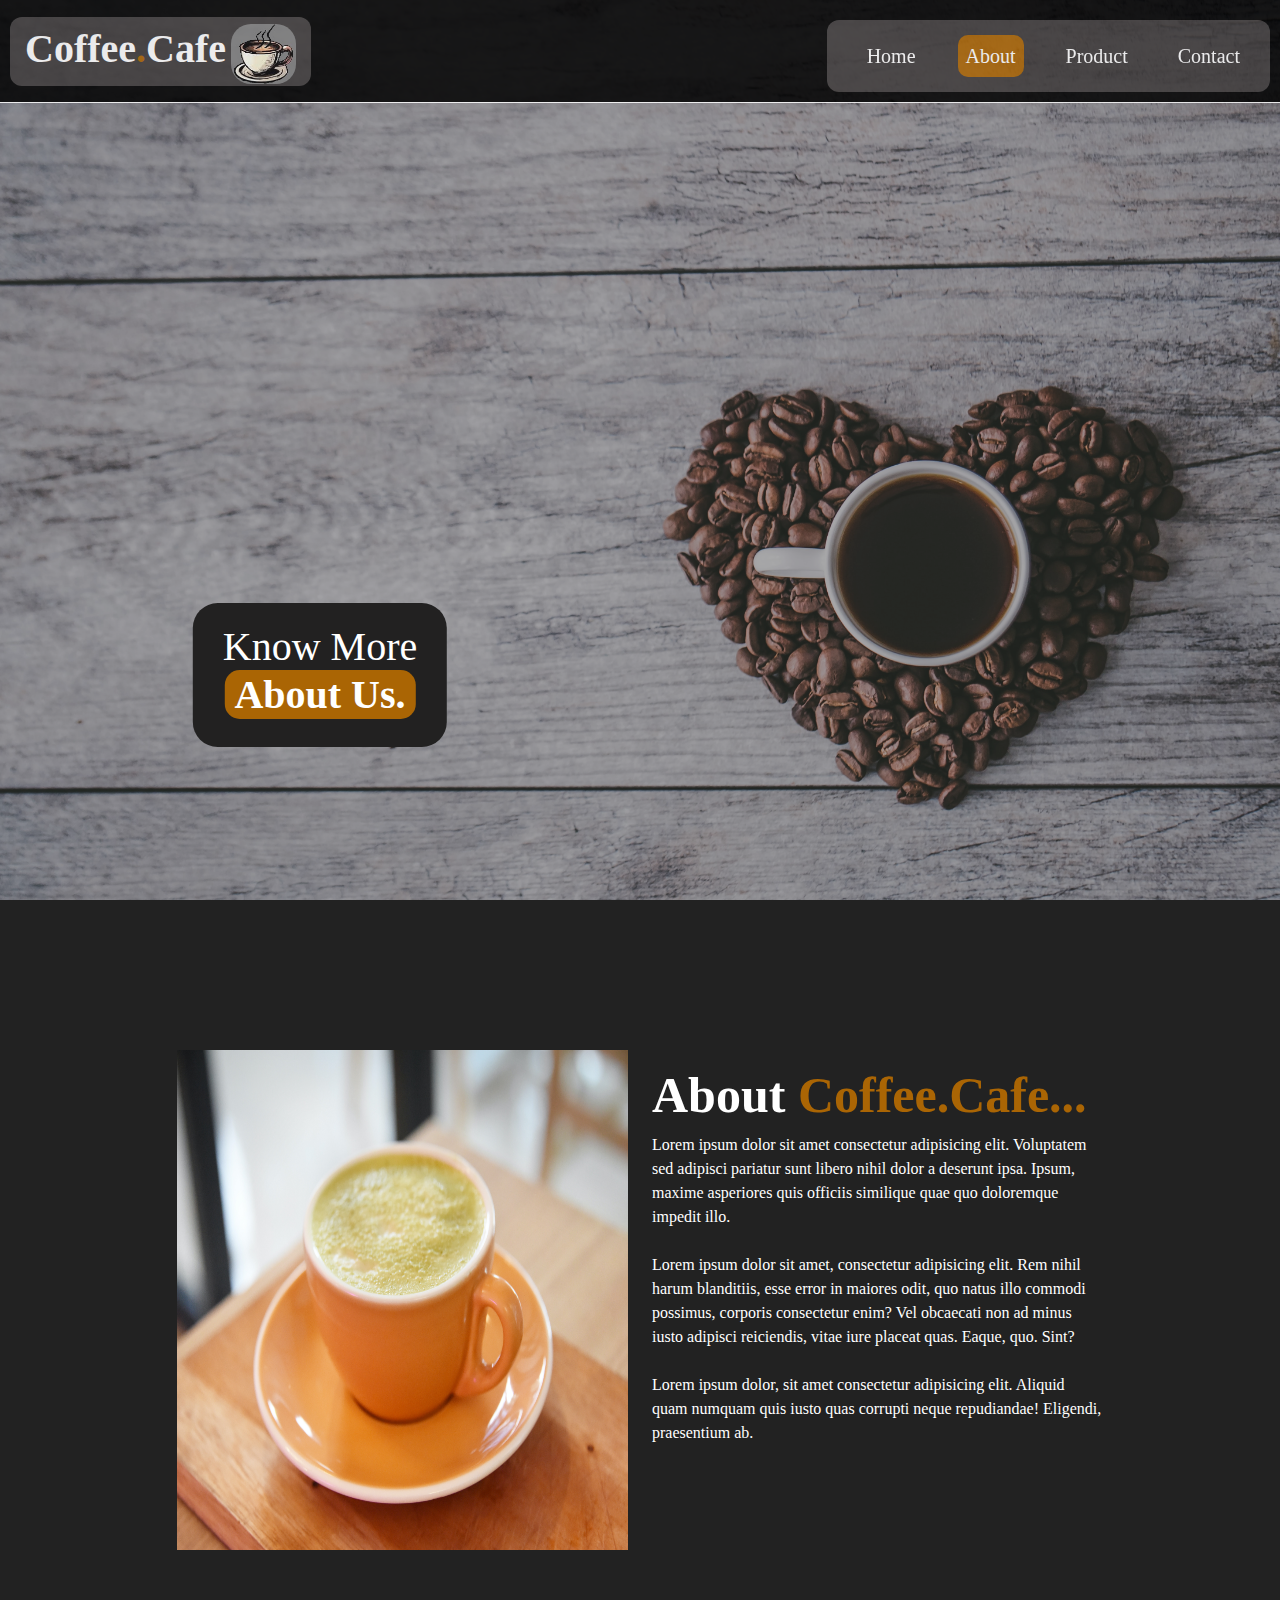
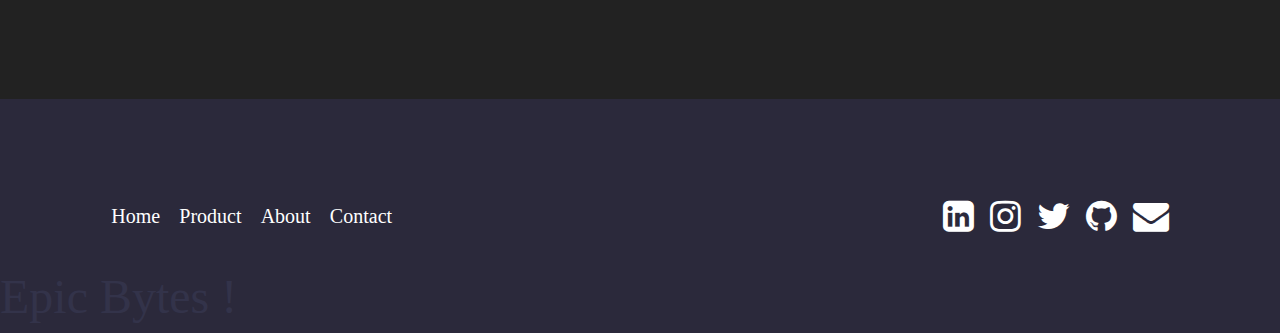
<file: about.html>
<!DOCTYPE html>
<html lang="en">
<head>
    <meta charset="UTF-8">
    <meta http-equiv="X-UA-Compatible" content="IE=edge">
    <!-- css for bootstrap -->
    <link href="https://cdn.jsdelivr.net/npm/bootstrap@5.3.2/dist/css/bootstrap.min.css" rel="stylesheet">
    <!-- link css -->
    <link rel="stylesheet" href="style.css">

    <link rel="stylesheet" href="https://cdnjs.cloudflare.com/ajax/libs/font-awesome/4.7.0/css/font-awesome.min.css">

    <meta name="viewport" content="width=device-width, initial-scale=1.0">
    <title>About Us || Coffee Cafe</title>
</head>
<body class="aboutPage">

    <!-- navbar start -->
    <nav class="navbar navbar-expand fixed-top">
        <a href="index.html" class="navbar-brand">Coffee<span>.</span>Cafe <img class="image" src="media/coffeicon1.jpeg" width="65" height="60"></a>
        <!-- <div> -->


        <div class="dropdown">
                <button class="dropbtn"> Menu </button>
                <div class="dropdown-content">
                  <a href="index.html">Home</a>
                  <a href="about.html">About</a>
                  <a href="product.html">Product</a>
                  <a href="contact.html">Contact</a>
                </div>
              </div>


        
            <ul class="navbar-nav">
                <li class="nav-item"><a href="index.html" class="nav-link">Home</a></li>
                <li class="nav-item"><a href="#" class="nav-link active">About</a></li>
                <li class="nav-item"><a href="product.html" class="nav-link">Product</a></li>
                <li class="nav-item"><a href="contact.html" class="nav-link">Contact</a></li>
            </ul>
        <!-- </div> -->
    </nav>
    <!-- navabar end -->

    <!-- home section start -->
    <section>
        <div class="AboutHome">
            <div class="AboutHomeParent">
                <div>
                    <img src="media/cimg222.jpg" alt="">
                </div>
                <div class="ImgOverlay"></div>
                <div class="VidContent">
                    <h6>Know More <br><span>About Us.</span></h6>
                </div>
            </div>
        </div>
    </section>
    <!-- home section end -->

    <!-- about home section start -->
    <section>
        <div class="about container">

            <div class="row justify-content-center">
                <div class="col-sm-5">
                    <img src="media/cimg6.jpg" class="img-fluid" alt="">
                </div>

                <div class="content col-sm-5">

                    <h6>About <span>Coffee.Cafe...</span></h6>
                    <p>Lorem ipsum dolor sit amet consectetur adipisicing elit. Voluptatem sed adipisci 
                        pariatur sunt libero nihil dolor a deserunt ipsa. Ipsum,
                         maxime asperiores quis officiis similique quae quo doloremque 
                         impedit illo. <br><br>Lorem ipsum dolor sit amet, consectetur
                          adipisicing elit. Rem nihil harum blanditiis, esse error 
                          in maiores odit, quo natus illo commodi possimus,
                           corporis consectetur enim? Vel obcaecati non ad
                            minus iusto adipisci reiciendis, vitae iure placeat
                             quas. Eaque, quo. Sint? <br>
                            <br>Lorem ipsum dolor, sit amet consectetur adipisicing elit.
                             Aliquid quam numquam quis iusto quas corrupti neque
                              repudiandae! Eligendi, praesentium ab.</p>
                </div>
            </div>

        </div>
    </section>
    <!-- about home section end -->


    <!-- footer start -->
    <footer>
        <div class="container">
            <div class="footer-wrapper">
                <div class="footer-faded-text">Epic Bytes !</div>

                <div class="link-wrapper">
                    <div>
                        <a href="index.html">Home</a>
                    </div>
                    <div>
                        <a href="product.html">Product</a>
                    </div>
                    <div>
                        <a href="about.html">About</a>
                    </div>
                    <div>
                        <a href="contact.html">Contact</a>
                    </div>
                </div>

                <div class="icon-wrapper">
                    <i class="fa fa-linkedin-square icon" style="font-size:36px"></i>
                    <i class="fa fa-instagram icon" style="font-size:36px"></i>
                    <i class="fa fa-twitter icon" style="font-size:36px"></i>
                    <i class="fa fa-github icon" style="font-size:36px"></i>
                    <i class="fa fa-envelope icon" style="font-size:36px"></i>
                    
                </div>
            </div>
        </div>
    </footer>
    <!-- footer end -->


    <script src="script.js"></script>


    <!-- script for bootstrap -->
    <script src="https://cdn.jsdelivr.net/npm/bootstrap@5.3.2/dist/js/bootstrap.bundle.min.js"></script>

    <!-- custom script -->
    <script>
        $(document).scroll(function(){
            $(".navbar").toggleClass("scroll", $(this).scrollTop() > $(".navbar").height())
        })
    </script>
</body>
</html>
</file>
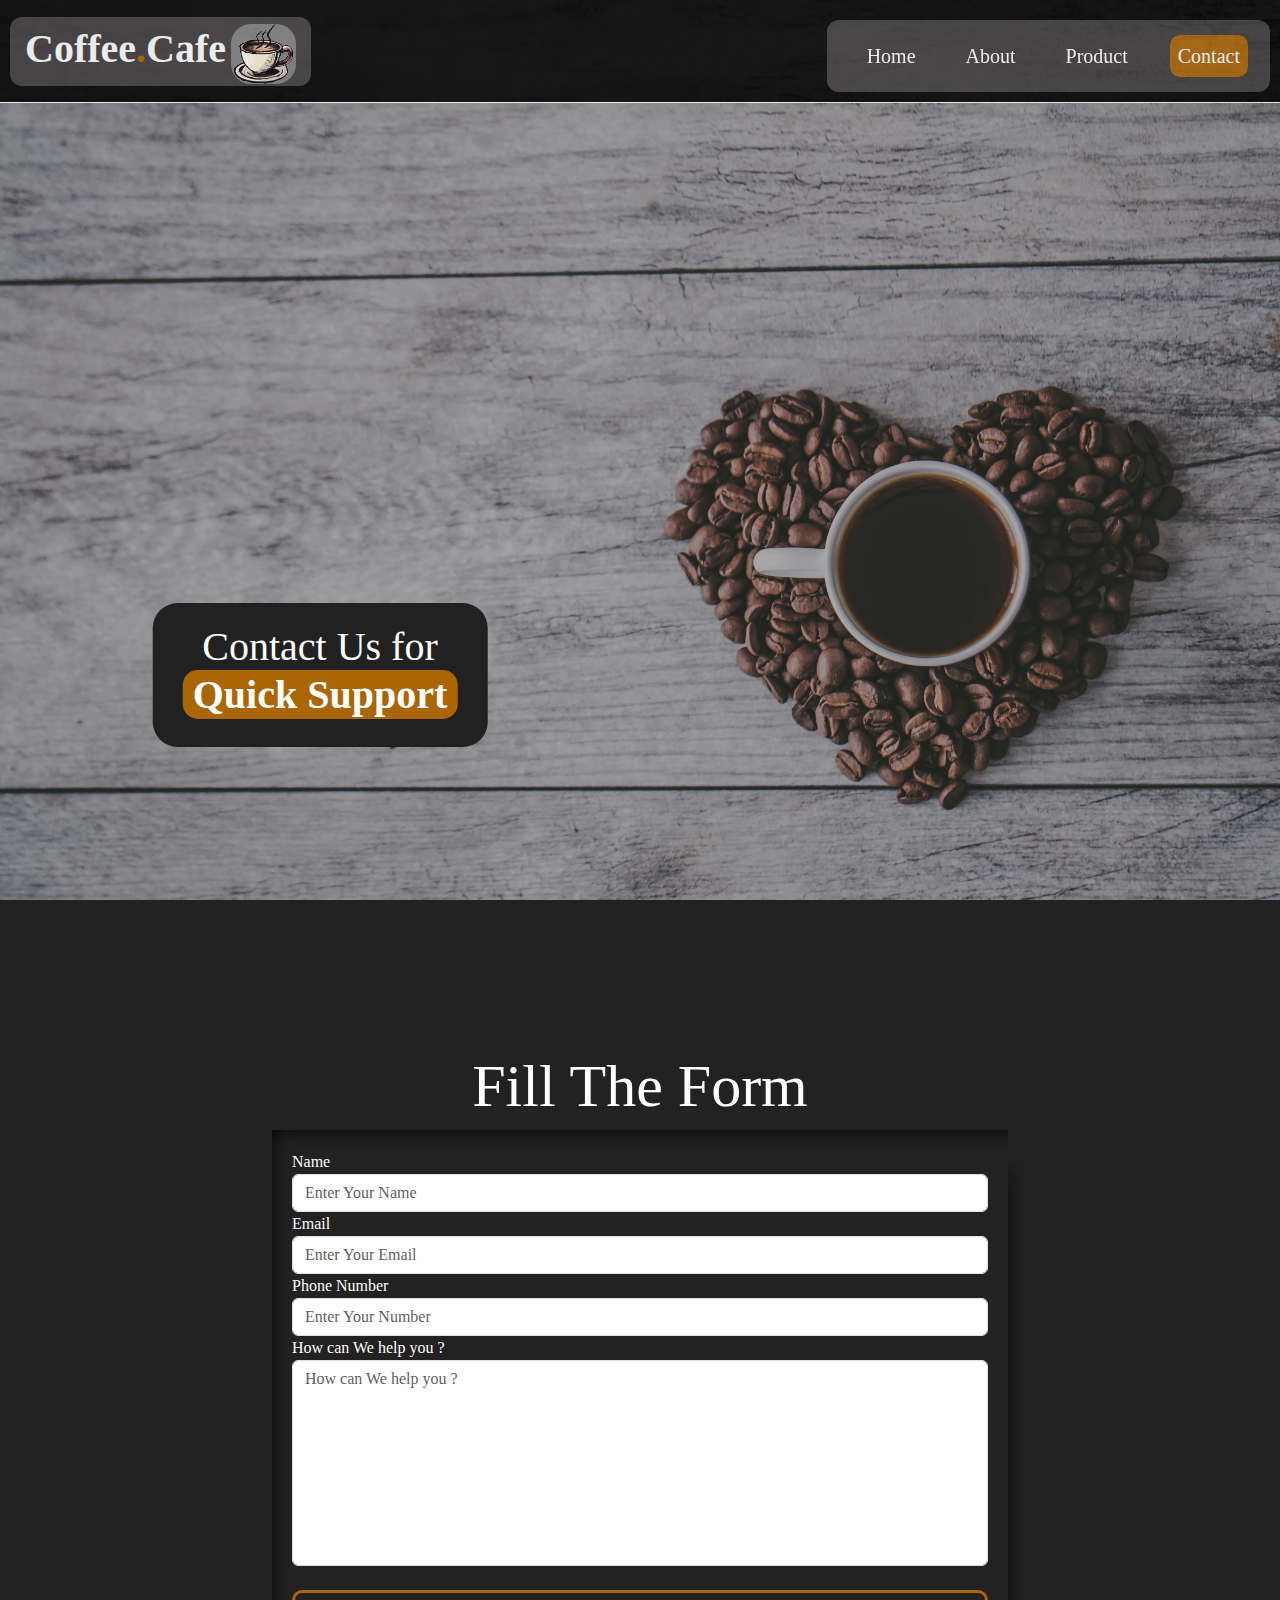
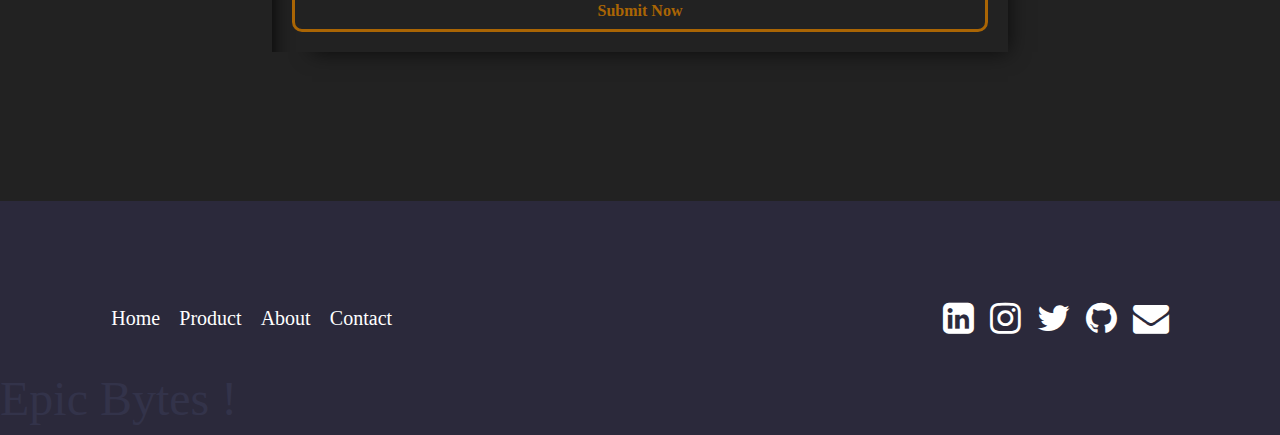
<file: contact.html>
<!DOCTYPE html>
<html lang="en">
<head>
    <meta charset="UTF-8">
    <meta http-equiv="X-UA-Compatible" content="IE=edge">
    <!-- css for bootstrap -->
    <link href="https://cdn.jsdelivr.net/npm/bootstrap@5.3.2/dist/css/bootstrap.min.css" rel="stylesheet">
    <!-- link css -->
    <link rel="stylesheet" href="style.css">

    <link rel="stylesheet" href="https://cdnjs.cloudflare.com/ajax/libs/font-awesome/4.7.0/css/font-awesome.min.css">

    <meta name="viewport" content="width=device-width, initial-scale=1.0">
    <title>Contact Us|| Coffee Cafe</title>
</head>
<body class="aboutPage ContactPage">

    <!-- navbar start -->
    <nav class="navbar navbar-expand fixed-top">
        <a href="index.html" class="navbar-brand">Coffee<span>.</span>Cafe <img class="image" src="media/coffeicon1.jpeg" width="65" height="60"></a>
        <!-- <div> -->




        <div class="dropdown">
                <button class="dropbtn"> Menu </button>
                <div class="dropdown-content">
                  <a href="index.html">Home</a>
                  <a href="about.html">About</a>
                  <a href="product.html">Product</a>
                  <a href="contact.html">Contact</a>
                </div>
              </div>



        
            <ul class="navbar-nav">
                <li class="nav-item"><a href="index.html" class="nav-link">Home</a></li>
                <li class="nav-item"><a href="about.html" class="nav-link">About</a></li>
                <li class="nav-item"><a href="product.html" class="nav-link">Product</a></li>
                <li class="nav-item"><a href="#" class="nav-link active">Contact</a></li>
            </ul>
        <!-- </div> -->
    </nav>
    <!-- navabar end -->

    <!-- home section start -->
    <section>
        <div class="AboutHome">
            <div class="AboutHomeParent">
                <div>
                    <img src="media/cimg222.jpg" alt="">
                </div>
                <div class="ImgOverlay"></div>
                <div class="VidContent">
                    <h6>Contact Us for <br><span>Quick Support</span></h6>
                </div>
            </div>
        </div>
    </section>
    <!-- home section end -->


    <!-- Contact page start -->
    <section>

        <div class="contact container">

            <div class="row justify-content-center">

                <h6>Fill The Form</h6>
                <div class="col-sm-8">
                    <form action="">
                        <div class="form-group">
                            <label for="">Name</label>
                            <input type="text" placeholder="Enter Your Name" class="form-control" required>
                        </div>

                        <div class="form-group">
                            <label for="">Email</label>
                            <input type="email" placeholder="Enter Your Email" class="form-control" required>
                        </div>

                        <div class="form-group">
                            <label for="">Phone Number</label>
                            <input type="tel" placeholder="Enter Your Number" class="form-control" required>
                        </div>

                        <div class="form-group">
                            <label for="">How can We help you ?</label>
                            <textarea name="" class="form-control" placeholder="How can We help you ?" required id="" cols="30" rows="8"></textarea>
                        </div><br>
                        <button class="btn">Submit Now</button>

                    </form>
                </div>

            </div>

        </div>

    </section>
    <!-- Contact page end -->


            <!-- footer start -->
    <footer>
        <div class="container">
            <div class="footer-wrapper">
                <div class="footer-faded-text">Epic Bytes !</div>

                <div class="link-wrapper">
                    <div>
                        <a href="index.html">Home</a>
                    </div>
                    <div>
                        <a href="product.html">Product</a>
                    </div>
                    <div>
                        <a href="about.html">About</a>
                    </div>
                    <div>
                        <a href="contact.html">Contact</a>
                    </div>
                </div>

                <div class="icon-wrapper">
                    <i class="fa fa-linkedin-square icon" style="font-size:36px"></i>
                    <i class="fa fa-instagram icon" style="font-size:36px"></i>
                    <i class="fa fa-twitter icon" style="font-size:36px"></i>
                    <i class="fa fa-github icon" style="font-size:36px"></i>
                    <i class="fa fa-envelope icon" style="font-size:36px"></i>
                    
                </div>
            </div>
        </div>
    </footer>
    <!-- footer end -->



    <script src="script.js"></script>
        
        
            <!-- script for bootstrap -->
            <script src="https://cdn.jsdelivr.net/npm/bootstrap@5.3.2/dist/js/bootstrap.bundle.min.js"></script>
        
            <!-- custom script -->
            <script>
                $(document).scroll(function(){
                    $(".navbar").toggleClass("scroll", $(this).scrollTop() > $(".navbar").height())
                })
            </script>
        </body>
        </html>
</file>
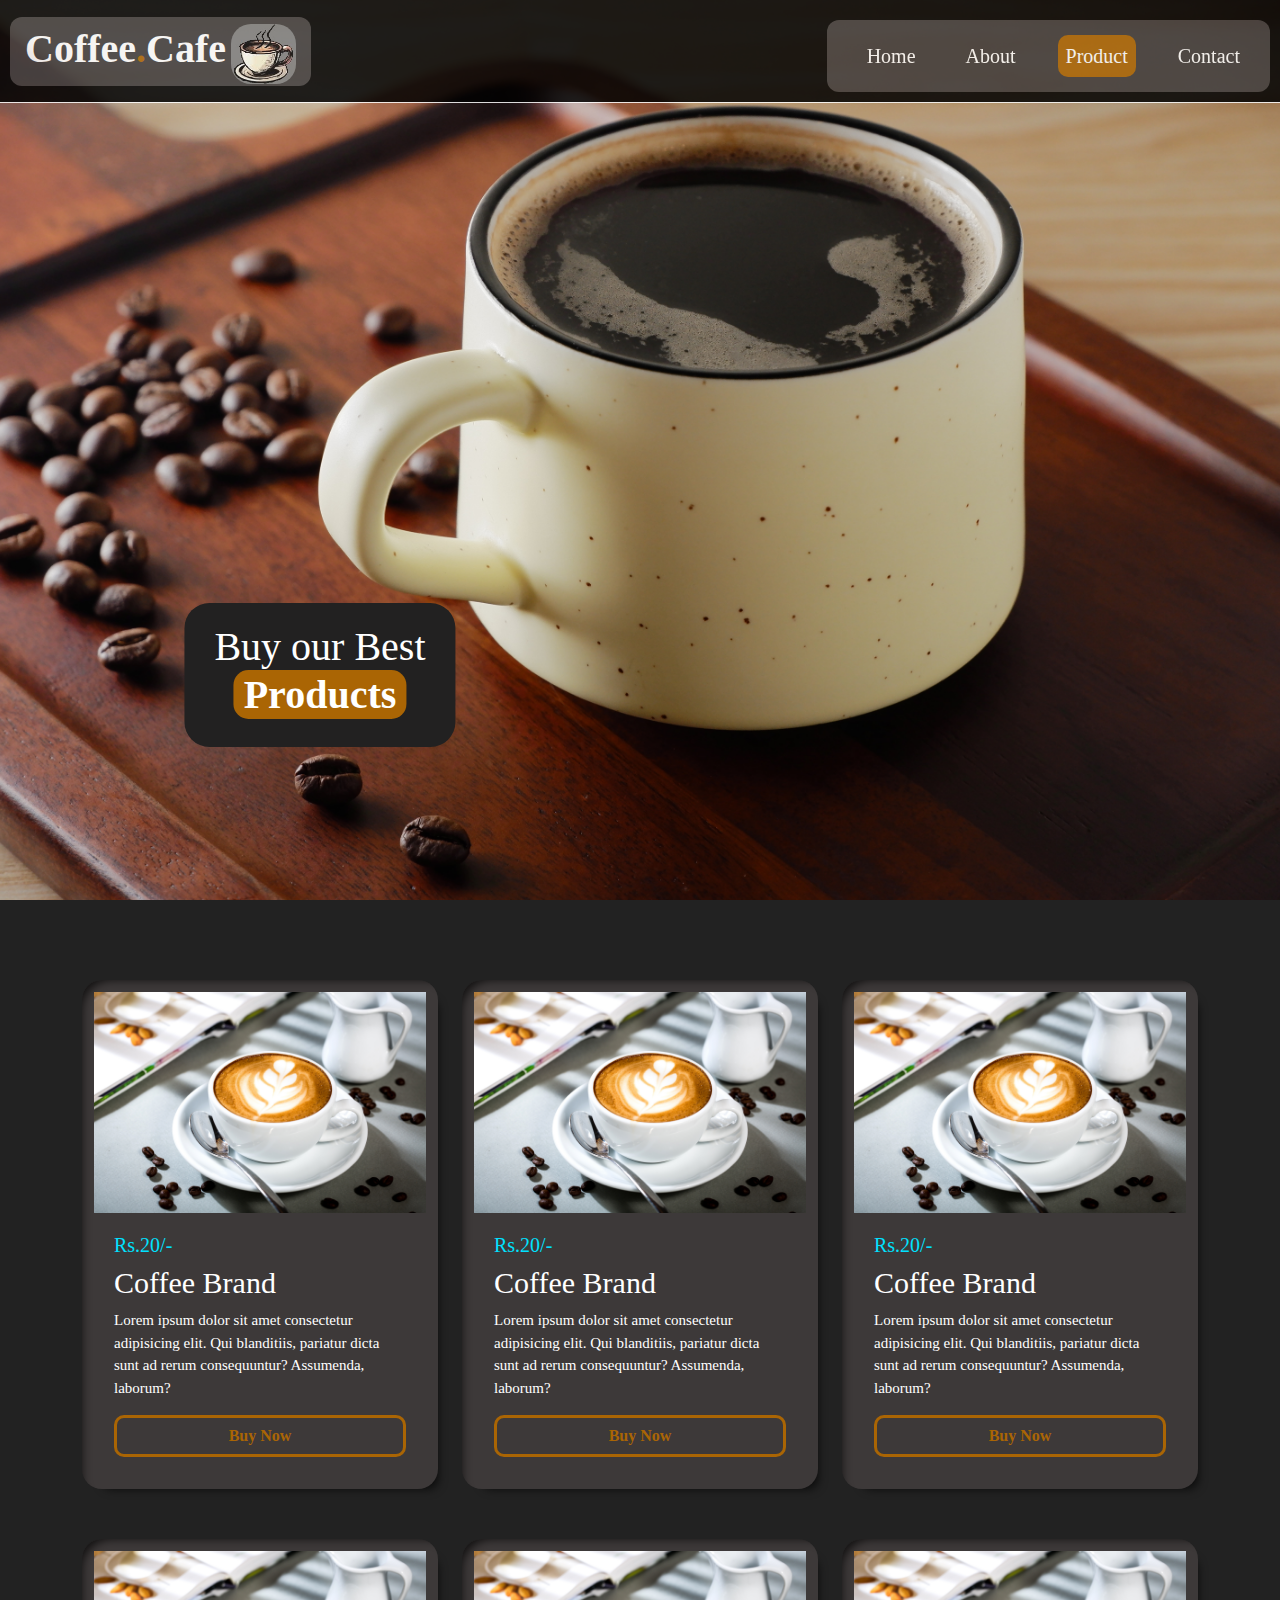
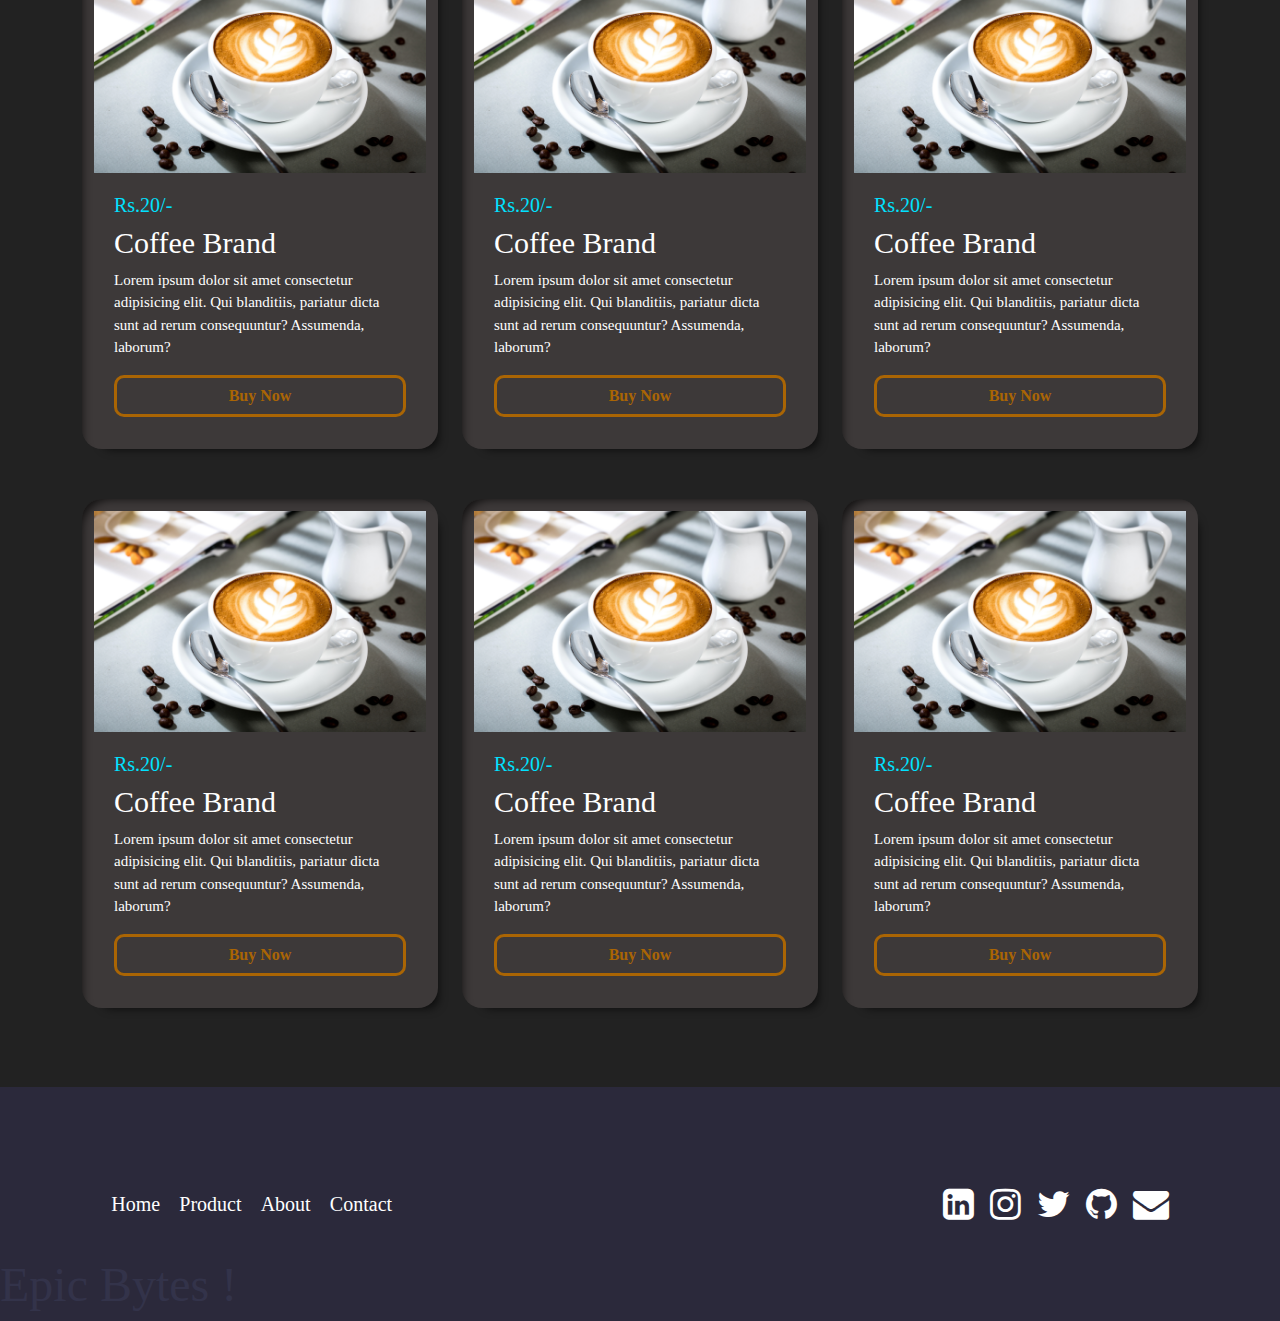
<file: product.html>
<!DOCTYPE html>
<html lang="en">
<head>
    <meta charset="UTF-8">
    <meta http-equiv="X-UA-Compatible" content="IE=edge">
    <!-- css for bootstrap -->
    <link href="https://cdn.jsdelivr.net/npm/bootstrap@5.3.2/dist/css/bootstrap.min.css" rel="stylesheet">
    <!-- link css -->
    <link rel="stylesheet" href="style.css">

    <link rel="stylesheet" href="https://cdnjs.cloudflare.com/ajax/libs/font-awesome/4.7.0/css/font-awesome.min.css">

    <meta name="viewport" content="width=device-width, initial-scale=1.0">
    <title>Products || Coffee Cafe</title>
</head>
<body class="aboutPage">

    <!-- navbar start -->
    <nav class="navbar navbar-expand fixed-top">
        <a href="index.html" class="navbar-brand">Coffee<span>.</span>Cafe <img class="image" src="media/coffeicon1.jpeg" width="65" height="60"></a>
        <!-- <div> -->




        <div class="dropdown">
                <button class="dropbtn"> Menu </button>
                <div class="dropdown-content">
                  <a href="index.html">Home</a>
                  <a href="about.html">About</a>
                  <a href="product.html">Product</a>
                  <a href="contact.html">Contact</a>
                </div>
              </div>




        
            <ul class="navbar-nav">
                <li class="nav-item"><a href="index.html" class="nav-link">Home</a></li>
                <li class="nav-item"><a href="about.html" class="nav-link">About</a></li>
                <li class="nav-item"><a href="#" class="nav-link active">Product</a></li>
                <li class="nav-item"><a href="contact.html" class="nav-link">Contact</a></li>
            </ul>
        <!-- </div> -->
    </nav>
    <!-- navabar end -->

    <!-- home section start -->
    <section>
        <div class="ProductHome">
            <div class="AboutHomeParent">
                <div>
                    <img class="image" src="media/cimg555.jpg" height="70%" width="70%" alt="">
                </div>
                <div class="ImgOverlay"></div>
                <div class="VidContent">
                    <h6>Buy our Best<br><span>Products</span></h6>
                </div>
            </div>
        </div>
    </section>
    <!-- home section end -->

    <!-- product section start -->
    <section>
        <div class="productsPagemain products container">

                <div class="row">

                    <div class="col-sm-4">
                        <div class="box">
                            <img src="media/cimg4.jpg" class="img-fluid" alt="">
                            <div class="boxContent">
                                <h5>Rs.20/-</h5>
                                <h6>Coffee Brand</h6>
                                <p>Lorem ipsum dolor sit amet consectetur adipisicing elit. Qui blanditiis, pariatur dicta sunt ad rerum consequuntur? Assumenda, laborum?</p>
                                <a href="mainProducts.html" class="btn">Buy Now</a>
                            </div>
                        </div>
                    </div>

                    <div class="col-sm-4">
                        <div class="box">
                            <img src="media/cimg4.jpg" class="img-fluid" alt="">
                            <div class="boxContent">
                                <h5>Rs.20/-</h5>
                                <h6>Coffee Brand</h6>
                                <p>Lorem ipsum dolor sit amet consectetur adipisicing elit. Qui blanditiis, pariatur dicta sunt ad rerum consequuntur? Assumenda, laborum?</p>
                                <a href="mainProducts.html" class="btn">Buy Now</a>
                            </div>
                        </div>
                    </div>

                    <div class="col-sm-4">
                        <div class="box">
                            <img src="media/cimg4.jpg" class="img-fluid" alt="">
                            <div class="boxContent">
                                <h5>Rs.20/-</h5>
                                <h6>Coffee Brand</h6>
                                <p>Lorem ipsum dolor sit amet consectetur adipisicing elit. Qui blanditiis, pariatur dicta sunt ad rerum consequuntur? Assumenda, laborum?</p>
                                <a href="mainProducts.html" class="btn">Buy Now</a>
                            </div>
                        </div>
                    </div>

                </div>

                <!-- second row -->
                <div class="secondRow row">

                    <div class="col-sm-4">
                        <div class="box">
                            <img src="media/cimg4.jpg" class="img-fluid" alt="">
                            <div class="boxContent">
                                <h5>Rs.20/-</h5>
                                <h6>Coffee Brand</h6>
                                <p>Lorem ipsum dolor sit amet consectetur adipisicing elit. Qui blanditiis, pariatur dicta sunt ad rerum consequuntur? Assumenda, laborum?</p>
                                <a href="mainProducts.html" class="btn">Buy Now</a>
                            </div>
                        </div>
                    </div>

                    <div class="col-sm-4">
                        <div class="box">
                            <img src="media/cimg4.jpg" class="img-fluid" alt="">
                            <div class="boxContent">
                                <h5>Rs.20/-</h5>
                                <h6>Coffee Brand</h6>
                                <p>Lorem ipsum dolor sit amet consectetur adipisicing elit. Qui blanditiis, pariatur dicta sunt ad rerum consequuntur? Assumenda, laborum?</p>
                                <a href="mainProducts.html" class="btn">Buy Now</a>
                            </div>
                        </div>
                    </div>

                    <div class="col-sm-4">
                        <div class="box">
                            <img src="media/cimg4.jpg" class="img-fluid" alt="">
                            <div class="boxContent">
                                <h5>Rs.20/-</h5>
                                <h6>Coffee Brand</h6>
                                <p>Lorem ipsum dolor sit amet consectetur adipisicing elit. Qui blanditiis, pariatur dicta sunt ad rerum consequuntur? Assumenda, laborum?</p>
                                <a href="mainProducts.html" class="btn">Buy Now</a>
                            </div>
                        </div>
                    </div>

                </div>

                <!-- fourth row -->
                <div class="secondRow row">

                    <div class="col-sm-4">
                        <div class="box">
                            <img src="media/cimg4.jpg" class="img-fluid" alt="">
                            <div class="boxContent">
                                <h5>Rs.20/-</h5>
                                <h6>Coffee Brand</h6>
                                <p>Lorem ipsum dolor sit amet consectetur adipisicing elit. Qui blanditiis, pariatur dicta sunt ad rerum consequuntur? Assumenda, laborum?</p>
                                <a href="mainProducts.html" class="btn">Buy Now</a>
                            </div>
                        </div>
                    </div>

                    <div class="col-sm-4">
                        <div class="box">
                            <img src="media/cimg4.jpg" class="img-fluid" alt="">
                            <div class="boxContent">
                                <h5>Rs.20/-</h5>
                                <h6>Coffee Brand</h6>
                                <p>Lorem ipsum dolor sit amet consectetur adipisicing elit. Qui blanditiis, pariatur dicta sunt ad rerum consequuntur? Assumenda, laborum?</p>
                                <a href="mainProducts.html" class="btn">Buy Now</a>
                            </div>
                        </div>
                    </div>

                    <div class="col-sm-4">
                        <div class="box">
                            <img src="media/cimg4.jpg" class="img-fluid" alt="">
                            <div class="boxContent">
                                <h5>Rs.20/-</h5>
                                <h6>Coffee Brand</h6>
                                <p>Lorem ipsum dolor sit amet consectetur adipisicing elit. Qui blanditiis, pariatur dicta sunt ad rerum consequuntur? Assumenda, laborum?</p>
                                <a href="mainProducts.html" class="btn">Buy Now</a>
                            </div>
                        </div>
                    </div>

                </div>

        </div>
    </section>
    <!-- product section end -->




        <!-- footer start -->
    <footer>
        <div class="container">
            <div class="footer-wrapper">
                <div class="footer-faded-text">Epic Bytes !</div>

                <div class="link-wrapper">
                    <div>
                        <a href="index.html">Home</a>
                    </div>
                    <div>
                        <a href="product.html">Product</a>
                    </div>
                    <div>
                        <a href="about.html">About</a>
                    </div>
                    <div>
                        <a href="contact.html">Contact</a>
                    </div>
                </div>

                <div class="icon-wrapper">
                    <i class="fa fa-linkedin-square icon" style="font-size:36px"></i>
                    <i class="fa fa-instagram icon" style="font-size:36px"></i>
                    <i class="fa fa-twitter icon" style="font-size:36px"></i>
                    <i class="fa fa-github icon" style="font-size:36px"></i>
                    <i class="fa fa-envelope icon" style="font-size:36px"></i>
                    
                </div>
            </div>
        </div>
    </footer>
    <!-- footer end -->


    <script src="script.js"></script>
    
    
        <!-- script for bootstrap -->
        <script src="https://cdn.jsdelivr.net/npm/bootstrap@5.3.2/dist/js/bootstrap.bundle.min.js"></script>
    
        <!-- custom script -->
        <script>
            $(document).scroll(function(){
                $(".navbar").toggleClass("scroll", $(this).scrollTop() > $(".navbar").height())
            })
        </script>
    </body>
    </html>
</file>
<file: style.css>
:root {
    --main:#aa6504;
}
::-webkit-scrollbar{
    width: 10px;
}
::-webkit-scrollbar-thumb{
    background-color: #aa6504;
}
::-webkit-scrollbar-track{
    background: #000;
}
*::selection {
    background: var(--main);
    color: #000;
}
.btn{
    width: 350px;
    border: 3px solid var(--main);
    color: var(--main) !important;
    border-radius: 10px;
    font-weight: bolder;
    flex-wrap: wrap;
    
}
.btn:hover{
    background: var(--main);
    color: #fff !important;
    letter-spacing: 4px;
    transition: 0.2s linear;
    animation: hover 1s infinite alternate ease-in-out;
}
@keyframes hover {
    from {
        transform: scale(1, 1);
    }
    to {
        transform: scale(1.15, 1.15);
    }
}

body{
    background: #222;
    color: #fff;
}

* {
    font-family: Cambria, Cochin, Georgia, Times, 'Times New Roman', serif;
    border: none;
    outline: none;
    text-decoration: none;
    transition: 0.5s linear;
    box-sizing: border-box;
}


/* navbar start */
.navbar{
    
    padding: 10px;
    display: flex;
    justify-content: space-between;
    border-bottom: 1px solid #fff;  
    background: #000;
    flex-wrap: wrap;
    opacity: 85%;
}
.navbar.scroll{
    background: #000;
    padding: 5px;
}
.navbar-brand{
    font-weight: 600;
    font-size: 2.5rem;
    color: #fff !important;
    display: flex;
    background: #3f3c3c;
    border-radius: 12px;
    padding: 2px 15px;
    flex-wrap: wrap;
}
.navbar-brand img{
    border-radius: 20px;
    margin-top: 5px;
    margin-left: 5px;
}
.navbar-brand span{
    color: var(--main);
}
.navbar-nav{
    padding: 20px auto;
    margin-top: 10px;
}
.nav-link{
    color: #fff !important;
    margin-left: 10px;
    border-radius: 10px;
}
.nav-link:hover, .nav-link.active{
    background: var(--main);
}
/*  */
.navbar-nav{
    display: flex;
    align-items: center;
    background: #3f3c3c;
    padding: 15px 10px;
    border-radius: 12px;
    box-shadow: 0 5px 10px rgba(0,0,0,0.2);
  }
  .navbar-nav li{
    list-style: none;
    margin: 0 12px;
  }
  .navbar-nav li a{
    position: relative;
    color: #333;
    font-size: 20px;
    font-weight: 500;
    padding: 6px 0;
    text-decoration: none;
    flex-wrap: wrap;
  }
  .navbar-nav li a:before{
    content: '';
    position: absolute;
    bottom: 0;
    left: 0;
    height: 4px;
    width: 0%;
    background: #939388;
    border-radius: 12px;
    transition: all 0.4s ease;
  }
  .navbar-nav li a:hover:before{
    width: 100%;
  }
  .navbar-nav li.nav-item a:before{
    left: 50%;
    transform: translateX(-50%);
  }
/* navbar end */


/* home section start */
.Home{
    position: relative;
}
.Home video{
    height: 100vh;
    width: 100%;
    object-fit: cover;
    
}
.VidOverlay, .secondHeaderOverlay, .AboutHome .ImgOverlay{
    position: absolute;
    top: 0;
    left: 0;
    right: 0;
    height: 100%;
    width: 100%;
    background: #000000;
    opacity: 0.4;
    
}
.VidContent{
    position: absolute;
    top: 70%;
    left: 20%;
    transform: translate(-50%,-50%);
    background: #222121;
    padding: 20px 30px;
    text-align: center;
    border-radius: 25px;
    flex-wrap: wrap;
}
.VidContent h6{
    font-size: 60px;
    
}
.VidContent h6 span{
    /* color: var(--main); */
    font-weight: 600;
    background: #aa6504;
    border-radius: 15px;
    padding: 2px 10px;
}
.VidContent h6 span:hover{
    width: 100px;
    height: 100px;
    position: relative;
    background-color: red;
    animation-name: example;
    animation-duration: 4s;
    animation-iteration-count: 2;
    animation-direction: alternate;
}
/* home section end */

/* start coffee start fresh */
.startFresh{
    margin: 150px auto;
    position: relative;
}
.startFresh .animateimg{
    position: absolute;
    animation: MoveLeftRight 8s infinite;
    padding: -10px 100px;
}
.startFresh h6{
    font-size: 70px;
    margin-top: 40px;
}
.startFresh h6 span{
    color: var(--main);
    font-weight: 600;
}
@keyframes MoveLeftRight {
    0%{
        right: 0;
    }
    25%{
        right: 20%;
    }
    50%{
        right: 0;
    }
    75%{
        right: 20%;
    }
    100%{
        right: 0;
    }
}
/* start coffee start fresh */

/* second header start */
.secondHeader{
    position: relative;
    margin-bottom: 150px;
}
.secondHeader img{
    width: 100%;
    height: 70vh;
    transform: rotate(-180deg);
    object-fit: cover;
}
.secondHeaderOverlay{
    opacity: 0.6;
}
.secondHeaderContent{
    position: absolute;
    top: 50%;
    left: 50%;
    transform: translate(-50%, -50%);
    color: #fff;
    text-align: center;
    padding: 0 180px 0 0;
    /* background: var(--main); */

}
.secondHeaderContent h6{
    font-size: 60px;
}
/* second header end */

/* product section start */
.products{
    margin-bottom: 150px;
}
.products .box{
    padding: 12px;
    border-radius: 20px;
    background: #3d3939;
    box-shadow: 10px 10px 10px -10px rgba(0,0,0,0.7), inset 10px 10px 10px -10px rgba(0,0,0,0.7);

}
.products .boxContent{
    padding: 20px;
}
.products .boxContent h5{
    color: #00e1ff;
    font-size: 20px;
}
.products .boxContent h6{
    font-size: 30px;
}
.products .boxContent p{
    font-size: 15px;
}
.products .secondRow{
    margin-top: 50px;
    flex-wrap: wrap;
}
/* product section end */

/* footer start */
footer{
    position: relative;
    margin-top: -1px;
    background: #2b293b;
    text-align: center;
    padding: 5rem;
}

.footer-wrapper{
    display: flex;
    gap: 1rem;
    padding: 1.2rem;
    justify-content: space-between;
    align-items: center;
}

.footer-faded-text{
    position: absolute;
    left: 0;
    bottom: 0;
    color: #535c87;
    user-select: none;
    font-size: 3em;
    opacity: 20%;
    
}

.link-wrapper{
    display: flex;
    gap: 1.2rem;
    font-size: 20px;
}

.link-wrapper div a{
    color: white;
    text-decoration: none;
    transition: all 0.6s;
}

.link-wrapper div a:hover{
    color: var(--main);
    text-decoration: none;
}

.icon-wrapper{
    display: flex;
    gap: 1rem;
}

.icon-wrapper i:hover{
    color: var(--main);
}


/* footer end */


/* =================================================
                 About page start
================================================ */
.aboutPage .AboutHome{
    position: relative;
}
.aboutPage .AboutHome img{
    height: 100vh;
    width: 100%;
    object-fit: cover;
/*     transform: rotate(-180deg); */
    transform: scaleX(-1);
}
.aboutPage .ProductHome img{
    height: 100vh;
    width: 100%;
    object-fit: cover;
    transform: scaleX(-1);
}
.aboutPage .ImgOverlay{
    opacity: 0.3;
}
/* <!-- about home section start -->*/
.aboutPage .about{
    margin: 150px auto;
}
.aboutPage .about img{
    height: 500px;
    width: 100%;
}
.aboutPage .about .content{
    margin-top: 15px;
}
.aboutPage .about .content h6{
    font-size: 50px;
    font-weight: 600;
}
.aboutPage .about .content h6 span{
    color: var(--main);
}
 /*   <!-- about home section end --> */
/* =================================================
                 About page end
================================================ */

/* =================================================
                 Products page start
================================================ */
.productsPagemain{
    margin: 80px auto;
}
/* =================================================
                 Products page end
================================================ */

/* =================================================
                 Contact page start
================================================ */
.ContactPage .contact{
    margin: 150px auto;
}
.ContactPage .contact h6{
    text-align: center;
    font-size: 60px;
}
.ContactPage .contact form{
    box-shadow: 20px 20px 20px -20px rgba(0,0,0,0.7), inset 20px 20px 20px -20px rgba(0,0,0,0.9);
    padding: 20px;

}
.ContactPage .contact textarea{
    resize: none;
}
/* =================================================
                 Contact page end
================================================ */

/* =================================================
                 main product page start
================================================ */
.mainBuyProducts{
    margin: 180px auto;
}
.mainBuyProducts img{
    height: 400px;
    width: 100%;
    object-fit: cover;
}.mainBuyProducts .col-sm-5 .boxContent{
    padding: 20px;
}
.mainBuyProducts .boxContent h5{
    color: #00e1ff;
    font-size: 20px;
}
.mainBuyProducts .boxContent h6{
    font-size: 30px;
}
.mainBuyProducts .boxContent p{
    font-size: 15px;
}

/* 
login popup */
.modayBody {
    background: #222;
}

.modayBody h6{
    font-size: 35px;
    font-weight: 600;
    text-align: center;
    margin: 10px auto;

}

.modayBody input {
    background: none !important;
    border-radius: 10px;
}

.modayBody input::placeholder{
    color: #fff;
}

.modayBody .btn{
    margin-bottom: 15px;
}
/* =================================================
                 Main product page end
================================================ */





/* Dropdown Button */
.dropbtn {
    background-color: #3c3c3c;
    color: white;
    padding: 13px;
    font-size: 16px;
    border: none;
    border-radius: 10px;
    margin-right: 8px;
  }
  
  /* The container <div> - needed to position the dropdown content */
  .dropdown {
    position: relative;
    display: inline-block;
    display: none;
  }
  
  /* Dropdown Content (Hidden by Default) */
  .dropdown-content {
    display: none;
    position: absolute;
    background-color: #3c3c3c;
    min-width: 12px;
    box-shadow: 0px 8px 16px 0px rgba(0,0,0,0.7);
    z-index: 1;
    border-radius: 10px;
    flex-wrap: wrap;
  }
  
  /* Links inside the dropdown */
  .dropdown-content a {
    color: #fff;
    padding: 8px 12px;
    text-decoration: none;
    display: block;
  }
  
  /* Change color of dropdown links on hover */
  .dropdown-content a:hover {background-color: #ff5e00;}
  
  /* Show the dropdown menu on hover */
  .dropdown:hover .dropdown-content {display: block;}
  
  /* Change the background color of the dropdown button when the dropdown content is shown */
  .dropdown:hover .dropbtn {background-color: #ff5e00;}







@media only screen and (max-width: 600px){
    .Home video{
        height: 70vh;
        width: 100%;
        object-fit: cover;
    }
    /* .VidOverlay, .secondHeaderOverlay, .AboutHome .ImgOverlay{
        position: absolute;
        top: 0;
        right: 0;
        left: 0;
        height: 50%;
    } */
    .aboutPage .AboutHome img{
        height: 70vh;
        width: 100%;
        object-fit: cover;
    /*     transform: rotate(-180deg); */
        transform: scaleX(-1);
    }
.dropdown{
    display: inline-block;
}
.startFresh{
    display: none;
}

body{
    width: 100%;
}
.btn{
    width: 100%;
    font-size: 12px;
    padding: 4px;
}
.navbar{
    width: 100%;
    position: relative;
}
.navbar-nav{
    padding: 8px 2px 8px 2px;
    display: none;
}
.nav-link{
    margin-left: 1px;
}
.navbar-nav li{
    margin: 0 2px;
    
}
.navbar-nav li a {
    font-size: 9px;
    margin: 1px;
    padding: 4px;
}
.navbar-brand{
    width: 25%;
    margin: 0;
    font-size: 18px;
    padding-left: 5px;
}
.navbar-brand .image{
    display: none;
}
.VidContent {
    top: 70%;
    left: 40%;
}
.VidContent h6{
    font-size: 22px;
}
.startFresh .animateimg{
    width: 150%;
    left: -20%;
    top: 20%;
}
.startFresh h6{
    font-size: 20px;
    padding-left: 180px;
}
.secondHeaderContent h6{
    font-size: 20px;
    border: 2px solid red;
    padding: 10px;
    border-radius: 5px;
    background-color: #222;
}
.secondHeaderContent h6:hover{
    border: 3px solid #222;
    background-color: red;
    transition: 1s linear;
    animation: hover 2s infinite alternate ease-in-out;
}

.aboutPage .about img{
    width: 100%;
    height: auto;
}
.aboutPage .about .content h6{
    font-size: 25px;
}
.aboutPage .about .content p{
    font-size: 10px;
}
.products .boxContent{
    padding: 3px 6px 3px 6px;
}
.products .boxContent h6{
    font-size: 22px;
    text-align: center;
}
.products .boxContent h5{
    font-size: 17px;
    text-align: center;
}
.products .boxContent p{
    font-size: 12px;
}
.icon-wrapper{
    display: grid;
    margin-right: 0px;
    font-size: 15px;
    gap: 0.8rem;
}
.link-wrapper{
    display: grid;
    margin-right: 0px;
    font-size: 15px;
    gap: 0.8rem;
}
.footer-wrapper {
    display: flex;
    gap: 1rem;
    padding: 1.2rem;
    justify-content: center;
    align-items: center;
}




}
  
  @media only screen and (max-width: 768px) and (min-width: 601px) {
    /* For tablets: */
    .col-s-1 {width: 8.33%;}
    .col-s-2 {width: 16.66%;}
    .col-s-3 {width: 25%;}
    .col-s-4 {width: 33.33%;}
    .col-s-5 {width: 41.66%;}
    .col-s-6 {width: 50%;}
    .col-s-7 {width: 58.33%;}
    .col-s-8 {width: 66.66%;}
    .col-s-9 {width: 75%;}
    .col-s-10 {width: 83.33%;}
    .col-s-11 {width: 91.66%;}
    .col-s-12 {width: 100%;}



    body{
        width: 100%;
    }
    .btn{
        width: 100%;
        font-size: 12px;
        padding: 4px;
    }
    .navbar{
        width: 100%;
        position: relative;
    }
    .navbar-nav{
        padding: 8px 2px 8px 2px;

    }
    .navbar-nav li{
        margin: 0 7px;
    }
    .navbar-nav li a {
        font-size: 12px;
        padding: 1px;
    }
    .navbar-brand{
        width: 37%;
        font-size: 22px;
        padding-left: 20px;
    }
    .navbar-brand .image{
        width: 17%;
        height: auto;
    }
    .VidContent {
        top: 64%;
        left: 35%;
    }
    .VidContent h6{
        font-size: 35px;
    }
    .startFresh .animateimg{
        width: 150%;
        left: -20%;
        top: 20%;
    }
    .startFresh h6{
        font-size: 48px;
    }
    .secondHeaderContent h6{
        font-size: 40px;
    }
    .aboutPage .about img{
        width: 100%;
        height: auto;
    }
    .aboutPage .about .content h6{
        font-size: 25px;
    }
    .aboutPage .about .content p{
        font-size: 10px;
    }
    .products .boxContent{
        padding: 3px 6px 3px 6px;
    }
    .products .boxContent h6{
        font-size: 19px;
    }
    .products .boxContent h5{
        font-size: 15px;
    }
    .products .boxContent p{
        font-size: 10px;
    }
    .link-wrapper{
        display: grid;
        gap: .8rem;
        font-size: 16px;
        
    }
    
    .icon-wrapper{
        display: grid;
        gap: 0.8rem;
        
    }
  }
  
  @media only screen and (max-width: 992px) and (min-width: 769px) {
    /* For desktop: */
    .col-1 {width: 8.33%;}
    .col-2 {width: 16.66%;}
    .col-3 {width: 25%;}
    .col-4 {width: 33.33%;}
    .col-5 {width: 41.66%;}
    .col-6 {width: 50%;}
    .col-7 {width: 58.33%;}
    .col-8 {width: 66.66%;}
    .col-9 {width: 75%;}
    .col-10 {width: 83.33%;}
    .col-11 {width: 91.66%;}
    .col-12 {width: 100%;}

    .btn{
        width: 100%;
        font-size: 15px;
        padding: 4px;
    }
    .navbar{
        width: 100%;
        position: relative;
    }
    .navbar-nav li a {
        font-size: 14px;
    }
    .navbar-brand{
        font-size: 30px;
        padding-top: 5px;
    }
    .VidContent {
        top: 65%;
        left: 25%;
    }
    .VidContent h6{
        font-size: 45px;
    }
    .startFresh .animateimg{
        width: 150%;
        left: -20%;
        top: 20%;
    }
    .startFresh h6{
        font-size: 55px;
    }
    .secondHeaderContent h6{
        font-size: 55px;
    }
    .aboutPage .about img{
        height: 300px;
        margin-top: 50px;
    }
    .aboutPage .about .content h6{
        font-size: 35px;
    }
    .aboutPage .about .content p{
        font-size: 12px;
    }
    .products .boxContent{
        padding: 5px 10px 5px 10px;
    }
    .products .boxContent h6{
        font-size: 23px;
    }
    .products .boxContent h5{
        font-size: 15px;
    }
    .products .boxContent p{
        font-size: 12px;
    }
  }
  
  @media only screen and (min-width: 993px){
    .btn{
        width: 100%;
    }
    .VidContent {
        top: 75%;
        left: 25%;
    }
    .VidContent h6{
        font-size: 40px;
    }
  }
</file>
